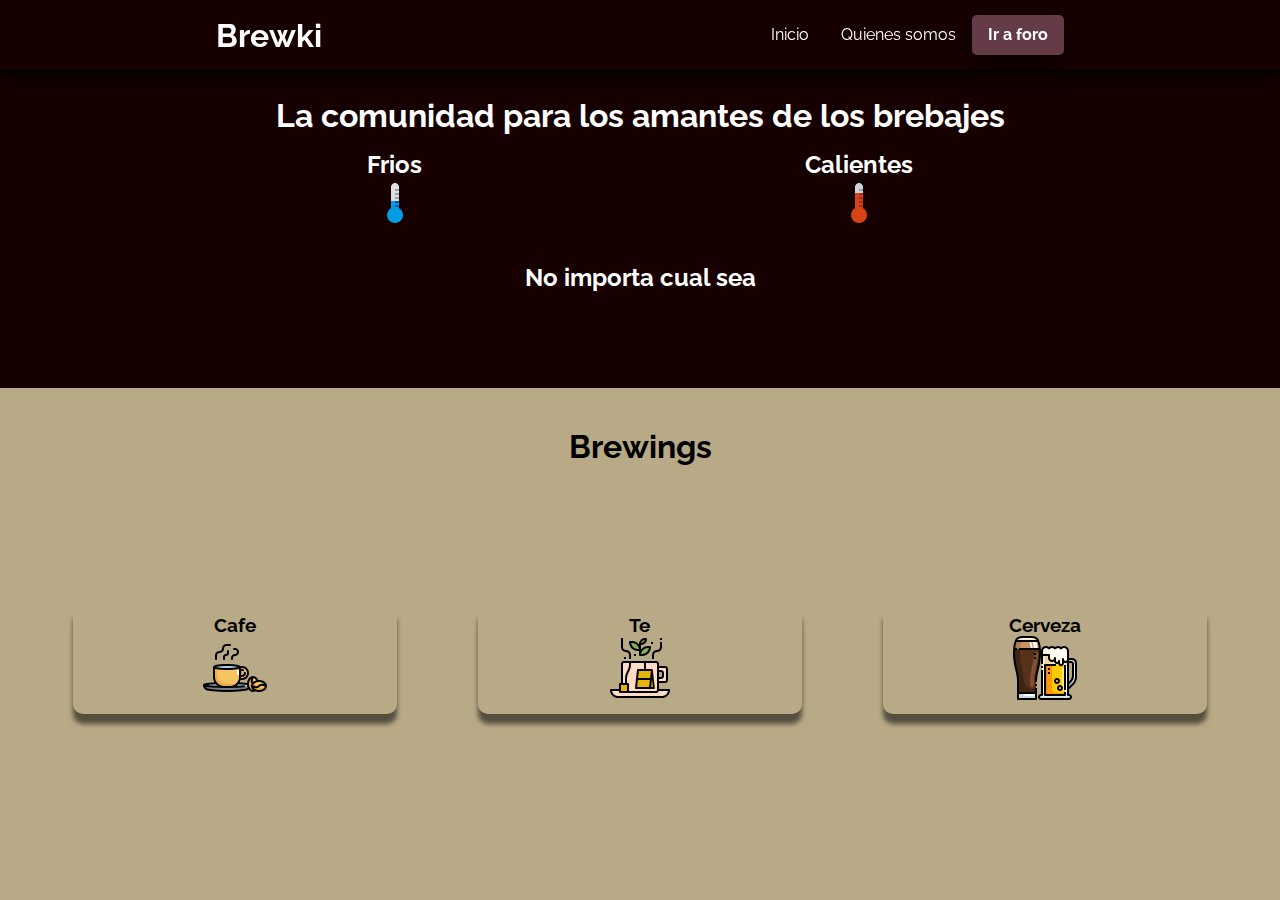
<file: index.html>
<!DOCTYPE html>
<html lang="en">
<head>
    <meta charset="UTF-8">
    <meta http-equiv="X-UA-Compatible" content="IE=edge">
    <meta name="viewport" content="width=device-width, initial-scale=1.0">
    <link rel="stylesheet" href="./css/style.css">
    <title>Brewki</title>
</head>
<body>


    <header class="header-home">
       
       
        <nav class="main-menu">
            <h1 class="header-title">Brewki</h1>
        
           
            
            <ul class="menu-link-container">
                
                <li >
                    <a class="links-menu" href="index.html">Inicio</a>
                </li>
                
                <li  >
                    <a class="links-menu" href="">Quienes somos</a>
                </li>        
                
                <li  >
                    <a class="links-menu blog-btn" href="foro.html">Ir a foro</a>
                </li>
                
            </ul>
        </nav>
        <section class="inicio-container container">
            <hgroup>
                <h1 class="title-inicio"> La comunidad para los amantes de los brebajes </h1>
                <ul class="list-inicio">
                    <li class="list-item"> 
                        <h2>Frios</h2>
                        <a href=""> 
                           
                           <figure><img src="imagenes\icons8-cold-48.png" alt=""></figure>
                            
                        </a>
                    </li>
                    <li class="list-item"> 
                        <h2>Calientes</h2>
                        <a href=""> 
                            <figure><img src="imagenes\icons8-hot-48.png" alt=""></figure>
                        </a>
                        </li>
                    
                  </ul>
                  <h2 class="end-title-inicio"> No importa cual sea</h2>
            </hgroup>                                   
        </section>      
          
    </header>

    <main>
        <section class="section-brews ">
            <h1 class="title-brews">
                Brewings
            </h1>
            <div class="container">
                <article class="box-brew-type">
                    <h3 class="title-brew-type">
                        Cafe
                    </h3>
                    <figure class="box-brew-image"> 
                        <img src="imagenes/icons8-coffee-64.png" class="img-responsive" alt="taza de cafe">
                    </figure>
                    
                </article>
                <article class="box-brew-type">
                    <h3 class="title-brew-type">
                        Te
                    </h3>
                    <figure class="box-brew-image">
                        <img src="imagenes/icons8-tea-64 (1).png" class="img-responsive" alt="taza de te">
                    </figure>
                    
                </article>
                <article class="box-brew-type">
                    <h3 class="title-brew-type">
                        Cerveza
                    </h3>
                    <figure class="box-brew-image">
                        <img src="imagenes/icons8-beer-64.png" class="img-responsive" alt="vaso de cerveza">
                    </figure>
                    
                </article>

   


            </div>
        </section>
    </main>



   


</body>
</html>
</file>
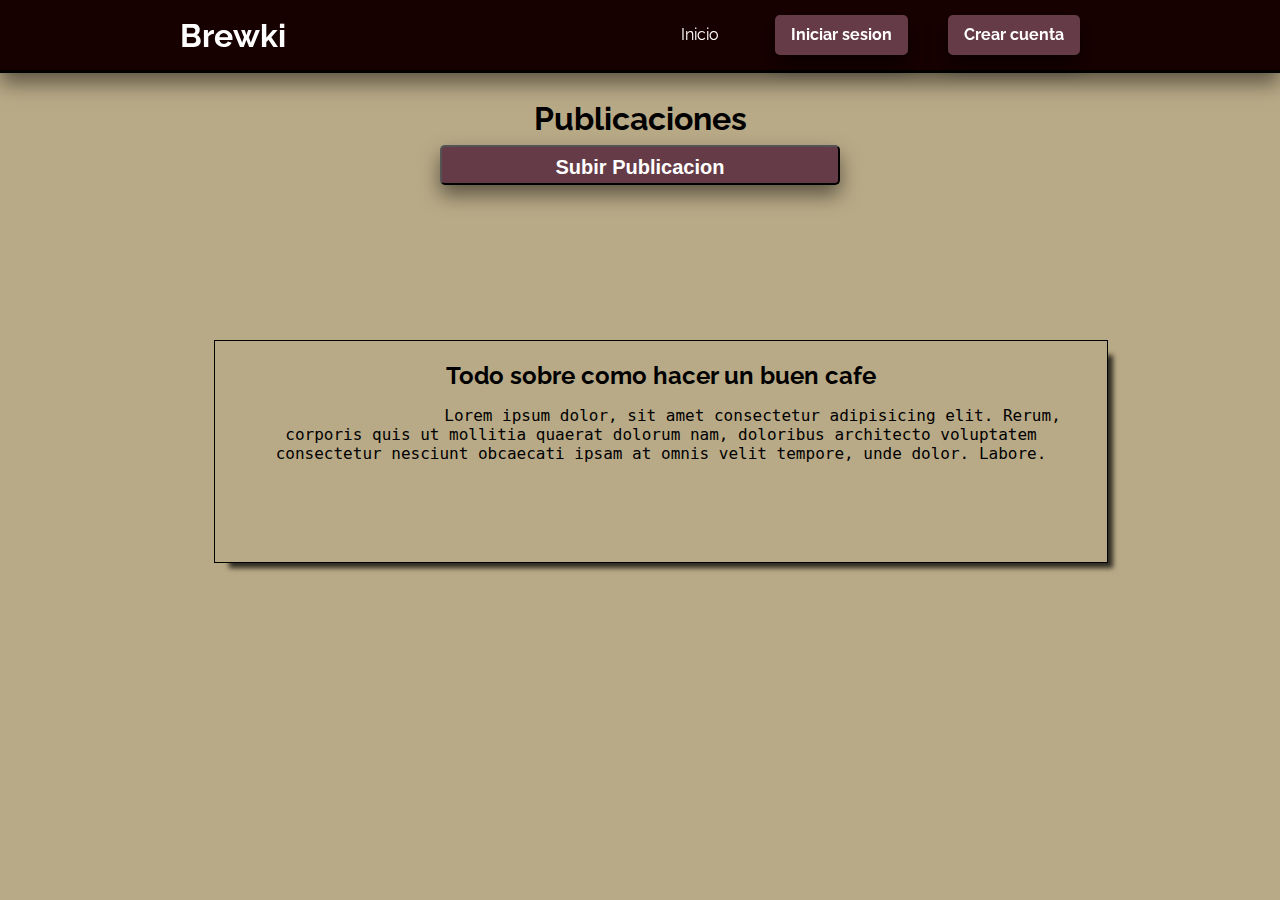
<file: foro.html>
<!DOCTYPE html>
<html lang="en">
<head>
    <meta charset="UTF-8">
    <meta http-equiv="X-UA-Compatible" content="IE=edge">
    <meta name="viewport" content="width=device-width, initial-scale=1.0">
    <link rel="stylesheet" href="./css/style.css">
    <link rel="stylesheet" href="./css/foro.css">
    <script src="js\modal.js"></script>
    <script src="js\script.js"></script>      
    
    <title>Brewki foro</title>
</head>
<body>
    
    <header class="header-home">     
       
        <nav class="main-menu">
            <h1 class="header-title">Brewki</h1>
        
           
            
            <ul class="menu-link-container">
                
                <li >
                    <a class="links-menu" href="index.html">Inicio</a>
                </li>
                
                <li  >
                    <a class="links-menu blog-btn" href="#login">Iniciar sesion</a>
                </li>        
                
                <li  >
                    <a class="links-menu blog-btn" href="#register">Crear cuenta</a>
                </li>
                
            </ul>
        </nav>
       
                
    </header>



    
        
       
    <div class="container" >
        <h1 class="forum-main-title"> Publicaciones</h1>
        
        <button class="blog-btn" id="publication-btn" > Subir Publicacion </button>

        
        <div class="publication-container preview container" id="divPublications">
            
            <div class="publication ">
                <h2 class="publication-title">Todo sobre como hacer un buen cafe</h2>
               <textarea readonly class="publication-content">
                   Lorem ipsum dolor, sit amet consectetur adipisicing elit. Rerum, corporis quis ut mollitia quaerat dolorum nam, doloribus architecto voluptatem consectetur nesciunt obcaecati ipsam at omnis velit tempore, unde dolor. Labore.
               </textarea>
                
                  
                                       
            </div>

           
            
           

          



        </div>

    </div>
            
            
      
        
    
    
    




 

    

 <!--modal-->
    <div id="myModal" class="modal">
        <div class="modal-content">
            <span class="close">&times;</span>
            <div class="formulario">
                <form action="">
                    <label for="txtTitle"> 
                        <input type="text" id="txtTitle" placeholder="Titulo">     
                    </label>
                                                   
                    <label for="txtContent"> 
                        <textarea placeholder="texto" id="txtContent" onfocus="setbg('#BDA5AB')" onblur="setbg('white')" ></textarea>
                    </label>
                    

                    


                    <input type="button" class="blog-btn post-btn" onclick="addPublication()" value="Publicar" id="btnSubmit">
                </form>


            </div>

        </div>

    </div>

    
</body>
</html>
</file>
<file: css/style.css>
@import url('https://fonts.googleapis.com/css2?family=Raleway:ital,wght@1,700&display=swap');@import url('https://fonts.googleapis.com/css2?family=Bebas+Neue&family=Raleway:ital,wght@1,700&display=swap');

*{
    margin: 0;
    padding: 0;
    
}
header, section, main, nav, footer, article, hgroup  {
    display: block;
    width: 100%;
    
} 

body{
    background-color: #B9AA87;
    font-family: 'Raleway', sans-serif;
}



a{
    text-decoration: none;
    outline: none;
    transition: .4s all ease-in-out;
    
}
ul{
    list-style: none;

}

.header-home{
    display: flex;
    flex-direction: column;
    align-items: center;
    justify-content: center;
   
    color: white;
    
}



.main-menu{
    display: flex;
    justify-content: space-around;
    align-items: center;
    position: fixed;
    top: 0;
    left: 0;
    z-index: 999;
    background-color: #170000;
    border-bottom-style: solid ; 
    border-color: #000000;
    box-shadow: 0 10px 20px 0 rgba(0, 0, 0, .5);
}

.menu-link-container{
    display: flex;
    align-items: center;
    justify-content: center;
   
}

.links-menu{
    padding: 0 1rem;
    line-height: 70px;
    height: 70px;
    display: block;
    color: white;
    transition: .6s all ease-in-out;
    
}

.links-menu:hover{
    box-shadow: 0 -5px 0 0 white inset;
}

.blog-btn{
    font-weight: 700;
    background-color: #643B47;
    line-height: 40px;
    height: 40px;
    border-radius: 5px;
    box-shadow: 0 10px 20px 0 rgba(0, 0, 0, .5);
    transition: .4s all ease-in-out;
}

.blog-btn:hover{
    transform: scale(.95);
}

.container{
    display: flex;
    align-items: center;
    justify-content: space-around;
    text-align: center;
    padding: 2rem 2rem;
    min-height: 36vh; 

}

.inicio-container{
    background-color: #170000;
    padding-top: 32px;
}

.list-inicio{
    display: flex;
    align-items: center;
    justify-content: center;
    justify-content: space-evenly;
}
.list-item{
    padding: 16px;
}

.end-title-inicio{
    padding-top: 16px;
}

.section-brews{
   text-align: center;
   padding-top: 40px;
}

.box-brew-type{
    box-shadow: 0 10px 5px rgba(0, 0, 0, .54);
    border-radius: 10px;
    padding: 10px;
    width: 25%;
    
}


@media screen and (max-width: 1024px){

    .main-menu{
        justify-content: center;      
        align-content: center;
        text-align: center;
        flex-wrap: nowrap;
        font-size: 24px;
          
    }

    .links-menu{
        margin: 16px;       
    }
    .inicio-container{
        padding-top: 60px;
    }
    .title-brews{
        font-size: 40px;
    }

    .section-brews > .container{
        flex-direction: column;
    }

    .title-brew-type{
        font-size: 24px;
    }
    

}
</file>
<file: css/foro.css>
.links-menu{
    margin-left: 20px;
    margin-right: 20px;
}

#publication-btn{
    width: 400px;
    margin-top: 8px;
    margin-bottom: 8px;
    font-size: 20px;
    text-align: center;
    color: white;
   
    
}

.container{
    padding-top: 100px;
    flex-direction: column;
    flex-wrap: wrap;
}

.publication-container{  
    width: 70%;   
}

.publication{
    display: flex;
    width: 100%;
    border: 0.1px solid black;
    box-shadow: 10px 10px 5px -5px rgba(0, 0, 0, .75);
    padding: 20px;
    justify-content: space-around;
    flex-wrap: wrap;
    align-items: baseline;
    margin-bottom: 8px;
}

.publication:hover{
    cursor: pointer;
    transform: scale(.98);
}

textarea{
    width: 100%;
	height: 120px;
    border: 1px solid #888;
    padding: 5px;
    outline: none;
    resize: none;
}

textarea:read-only{
   background-color: inherit;
   border: none;
   padding: 16px;
   text-align: center;
   font-size: 16px;
}

textarea::-webkit-scrollbar {
    width: 12px;
    background-color: #F5F5F5; 
}
textarea::-webkit-scrollbar-thumb {
    border-radius: 10px;
    -webkit-box-shadow: inset 0 0 6px rgba(0, 0, 0, 0.1);
    background-color: black; 
    cursor: pointer;
}



/*Modal*/

.modal{
    display: none;
    position: fixed;
    z-index: 1;
    padding-top: 100px;
    top: 0;
    left: 0;
    width: 100%;
    height: 100%;
    overflow: auto;
    background-color: inherit;
}

.modal-content{
    background: inherit;
    margin: auto;
    padding: 20px;
    border: 1px solid black;
    width: 80%;

}

.close{
    color: red;
    float: right;
    font-size: 28px;
}

.close:hover, .close:focus{
    color: black;
    text-decoration: none;
    cursor: pointer;


}

/*  form   */

input[type=text],select {
    width: 100%;
    padding: 12px 20px;
    margin: 8px 0;
    display: inline;
    border: 1px solid black;
    border-radius: 4px;
    box-sizing: border-box;

}


.post-btn{
    width: 20%;
    color: white;
    margin: 8px 0;
    cursor: pointer;
    border-radius: 16px;
}
</file>
